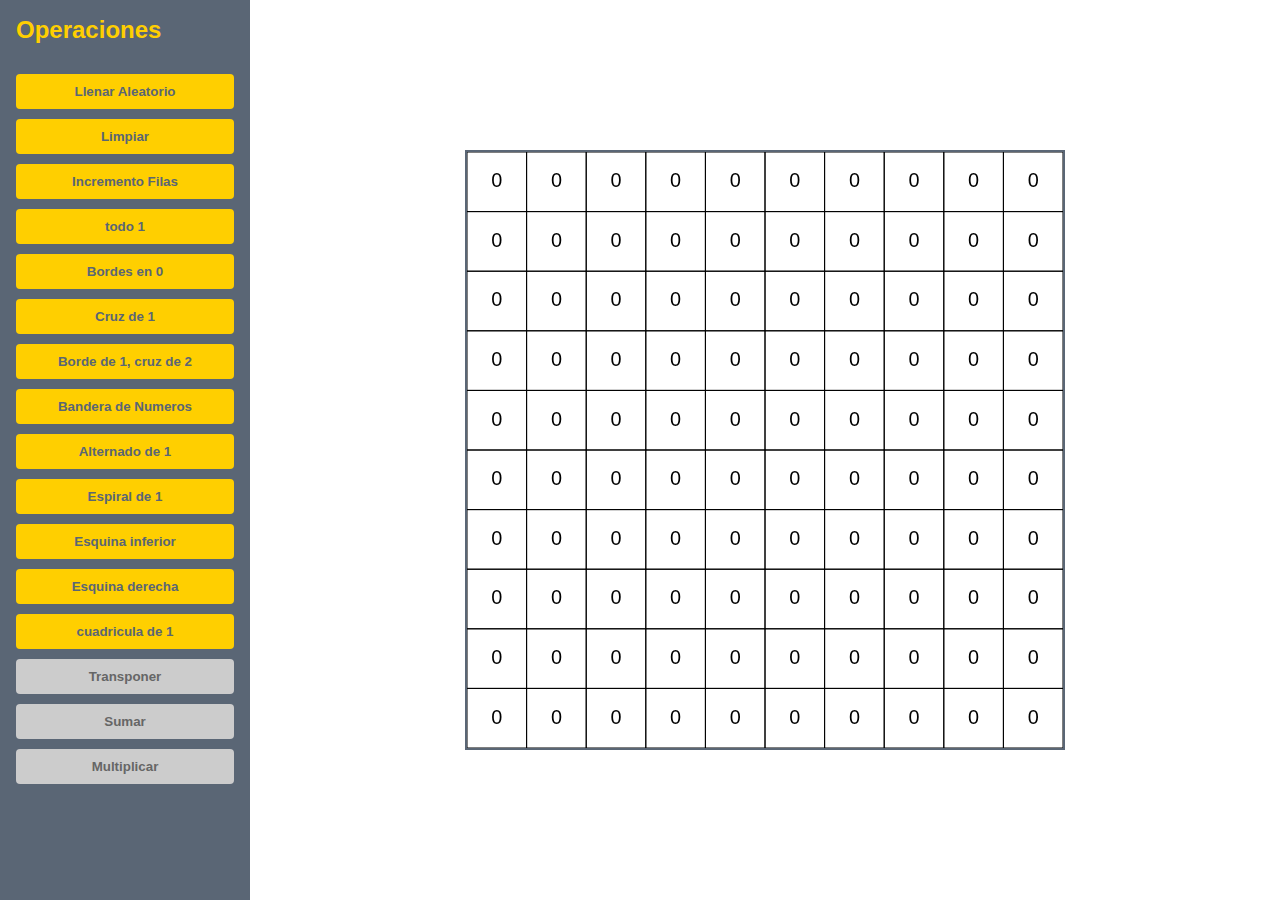
<file: index.html>
<!DOCTYPE html>
<html lang="es">
<head>
  <meta charset="UTF-8" />
  <meta name="viewport" content="width=device-width, initial-scale=1.0" />
  <title>Visualizador de Matriz</title>
  <link rel="stylesheet" href="styles.css" />
</head>
<body>
  <div class="container">
    <aside class="sidebar">
      <h2>Operaciones</h2>
      <button id="fillBtn">Llenar Aleatorio</button>
      <button id="clearBtn">Limpiar</button>
      <button id="incrementBtn">Incremento Filas</button>  
      <button id="full1">todo 1</button>
      <button id="borde">Bordes en 0</button>
      <button id="cruz">Cruz de 1</button>
      <button id="bordecruz">Borde de 1, cruz de 2</button>
      <button id="bandera">Bandera de Numeros</button>
      <button id="alterno">Alternado de 1</button>
      <button id="espiral">Espiral de 1</button>
      <button id="esquina">Esquina inferior</button>
      <button id="esquinadere">Esquina derecha</button>
      <button id="cuadricula">cuadricula de 1</button>
      <button disabled>Transponer</button>
      <button disabled>Sumar</button>
      <button disabled>Multiplicar</button>
      
    </aside>
    <main class="canvas-area">
      <div class="canvas-wrapper">
        <canvas id="matrixCanvas"></canvas>
      </div>
    </main>
  </div>

  <script src="matrix.js"></script>
  <script src="app.js"></script>
</body>
</html>
</file>
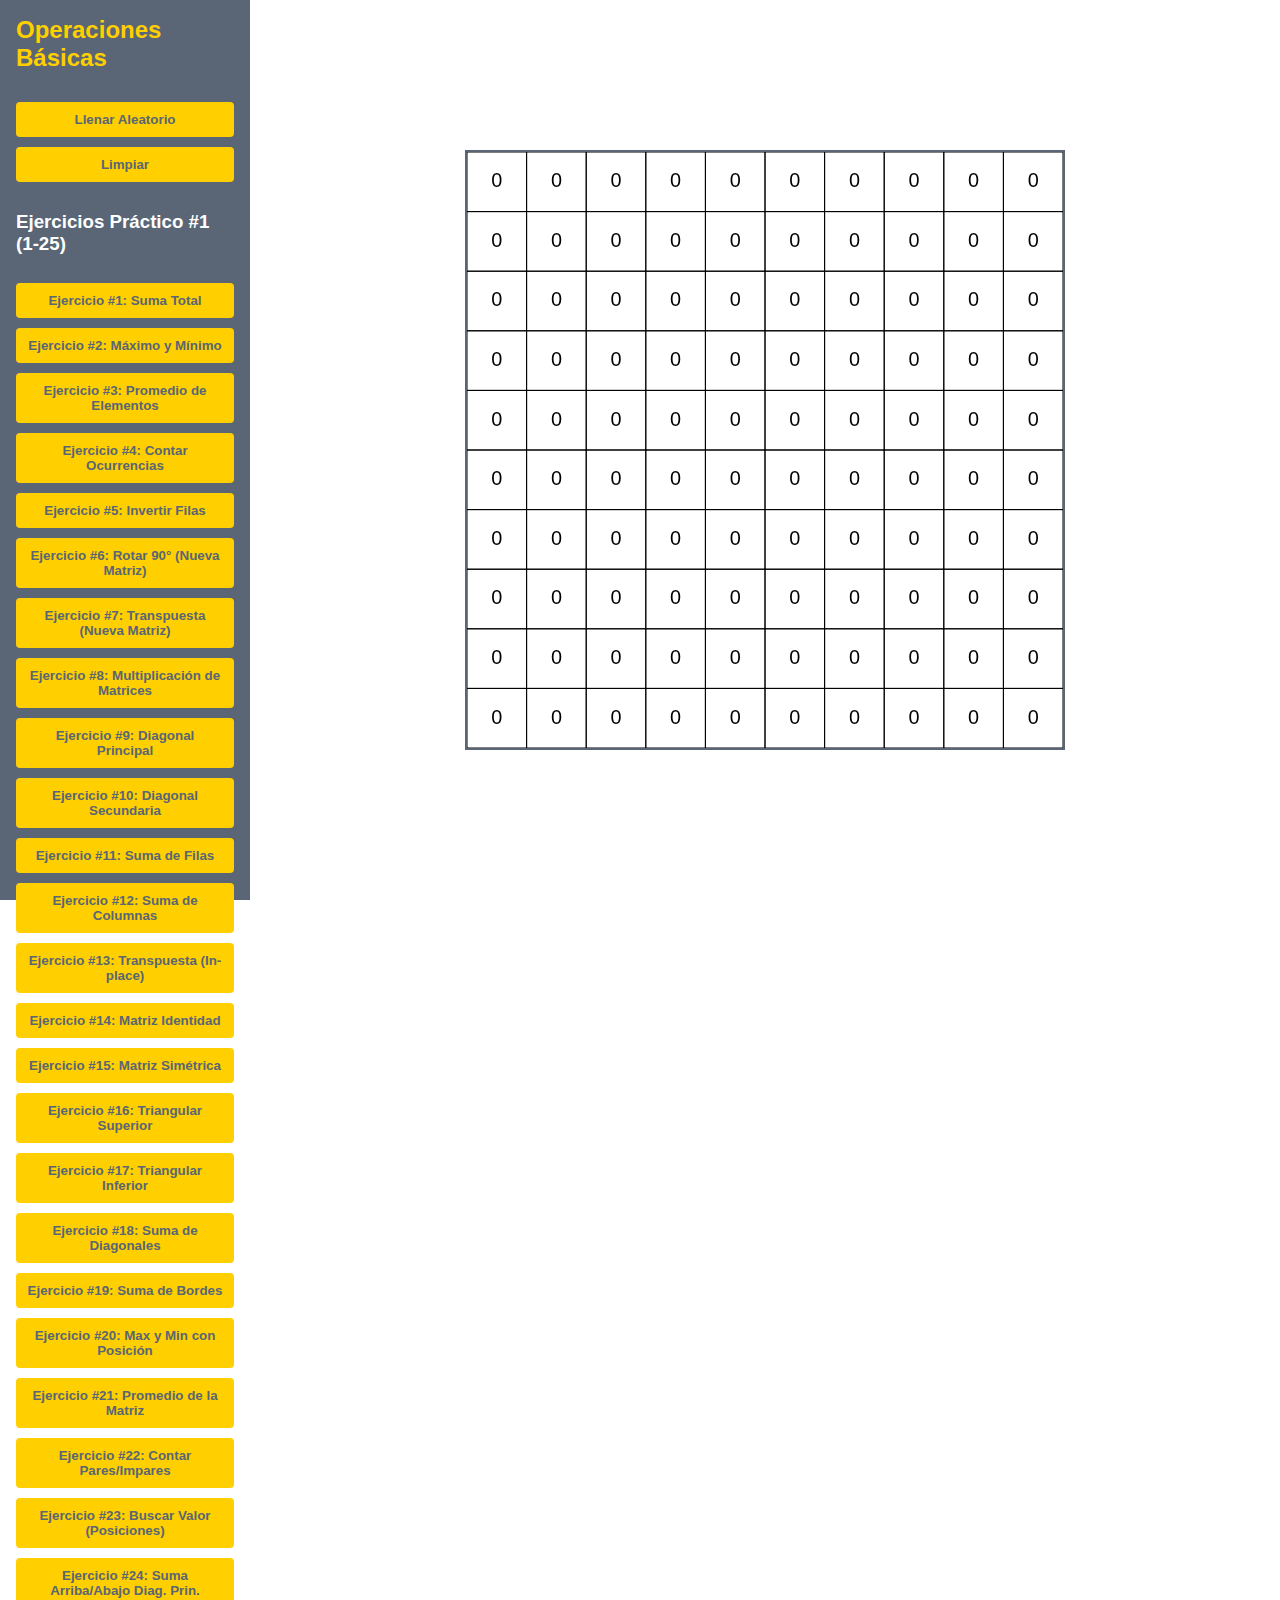
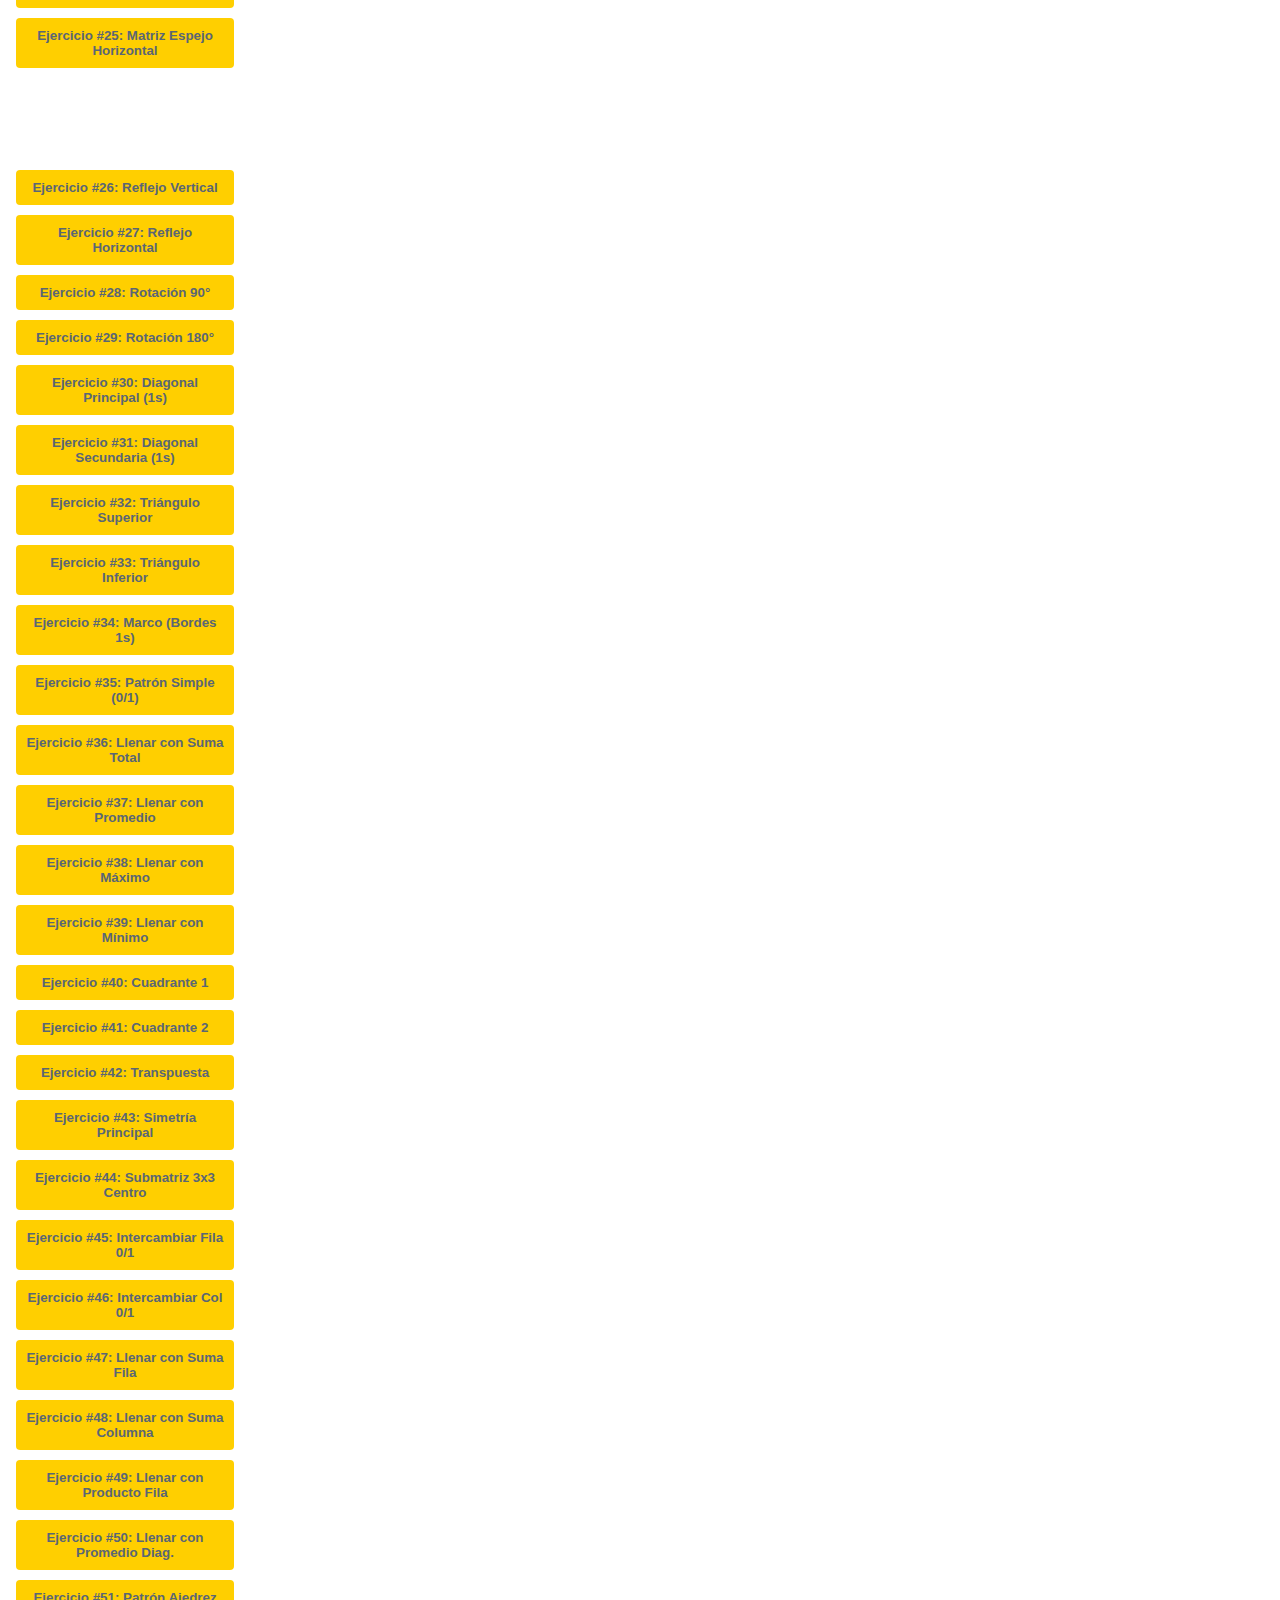
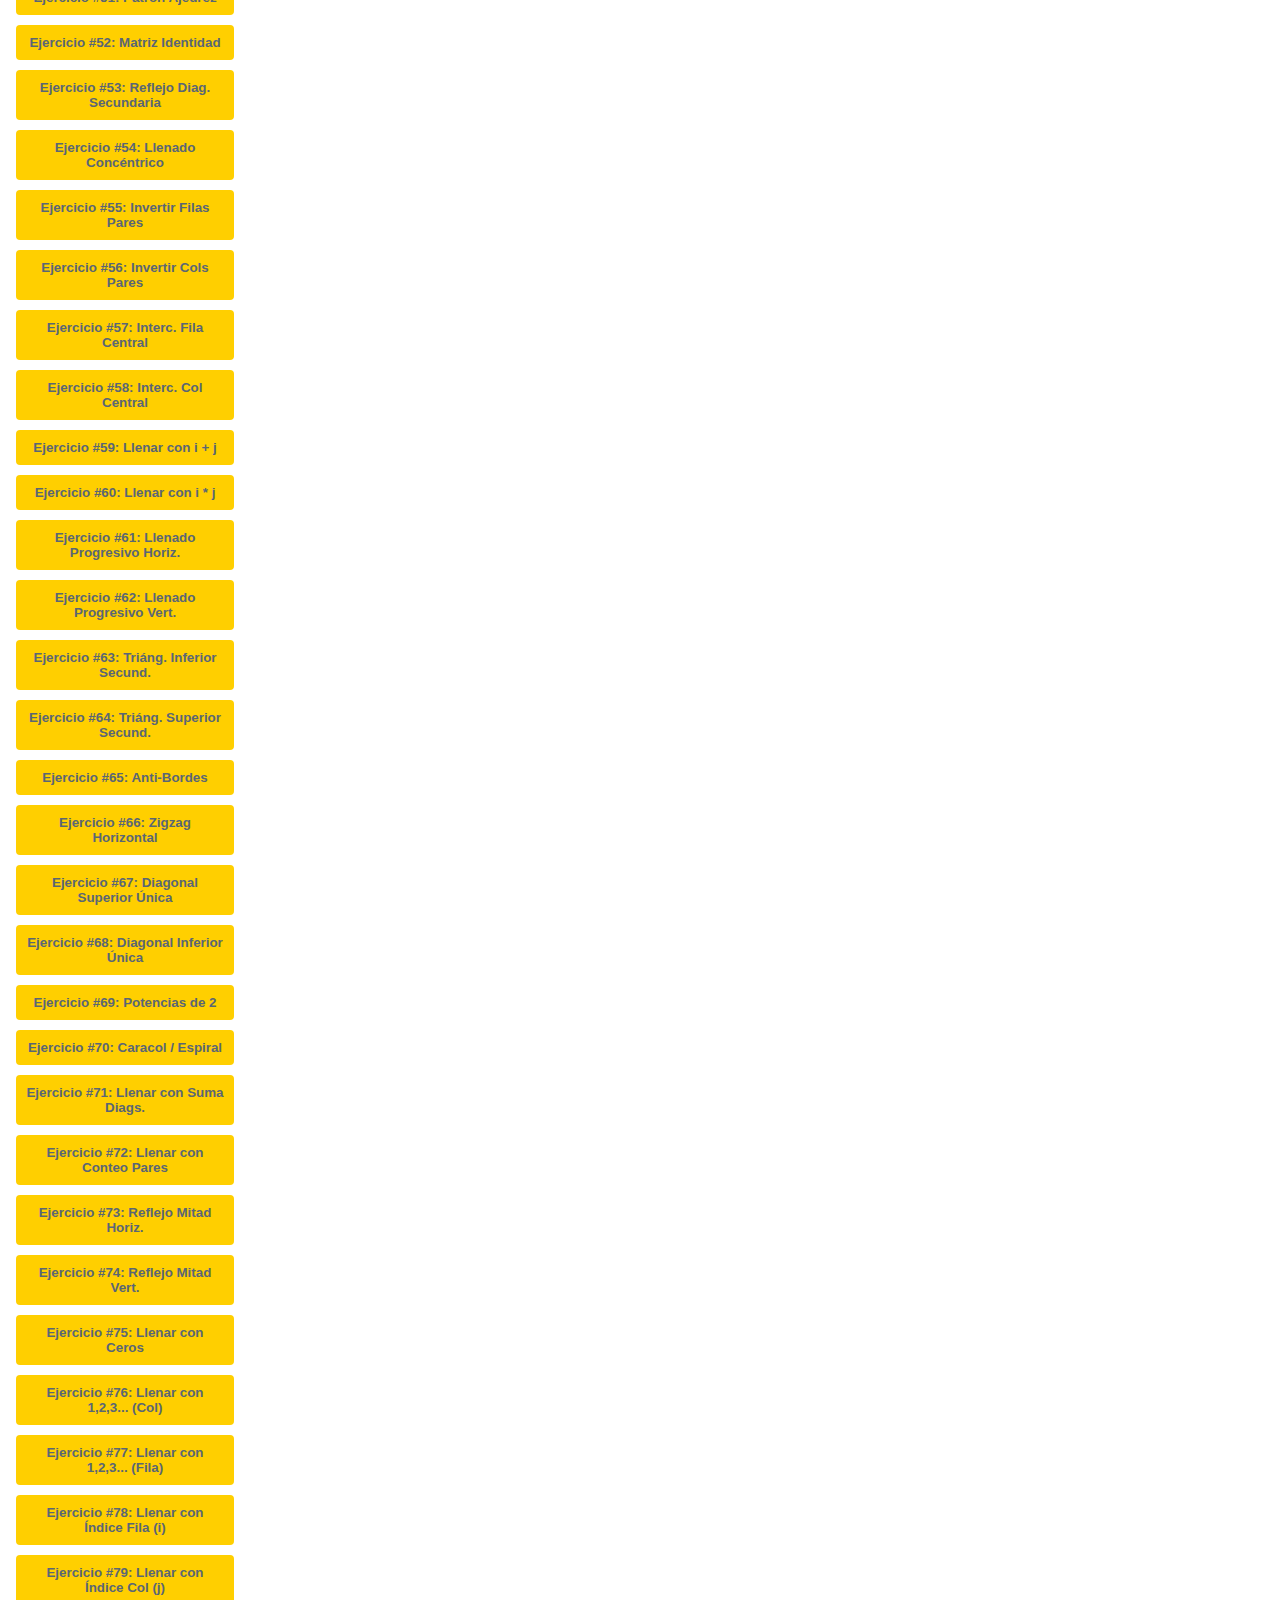
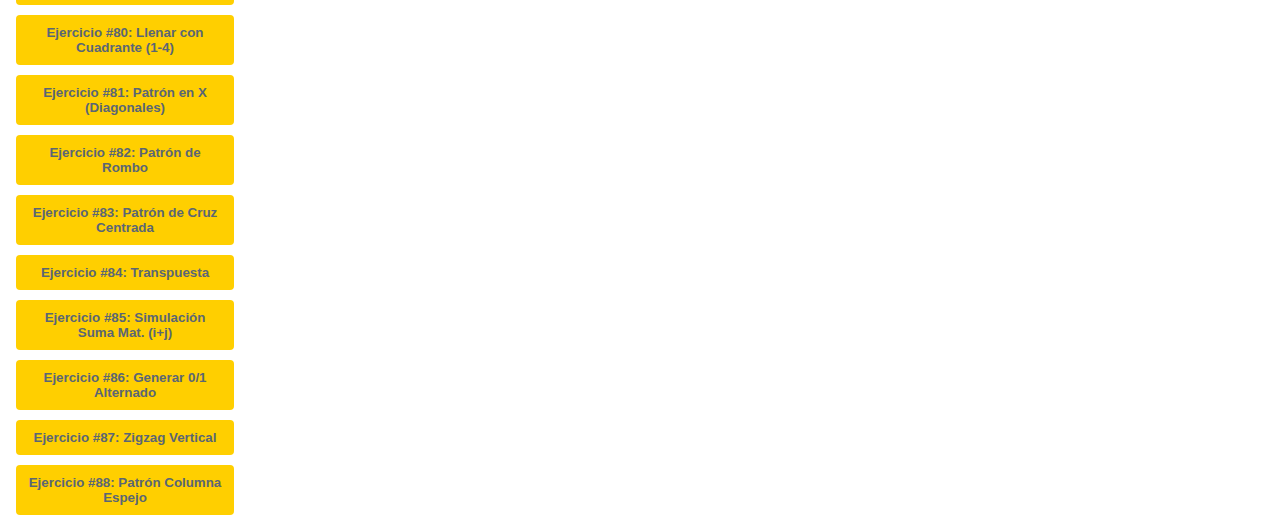
<file: examen_recuperatorio/index.html>
<!DOCTYPE html>
<html lang="es">
<head>
  <meta charset="UTF-8" />
  <meta name="viewport" content="width=device-width, initial-scale=1.0" />
  <title>Visualizador de Matriz</title>
  <link rel="stylesheet" href="styles.css" />
</head>
<body>
  <div class="container">
    <aside class="sidebar">
      <h2>Operaciones Básicas</h2>
      <button id="fillBtn">Llenar Aleatorio</button>
      <button id="clearBtn">Limpiar</button>

      <h3>Ejercicios Práctico #1 (1-25)</h3>
      <button id="ejercicio1Btn">Ejercicio #1: Suma Total</button>
      <button id="ejercicio2Btn">Ejercicio #2: Máximo y Mínimo</button>
      <button id="ejercicio3Btn">Ejercicio #3: Promedio de Elementos</button>
      <button id="ejercicio4Btn">Ejercicio #4: Contar Ocurrencias</button>
      <button id="ejercicio5Btn">Ejercicio #5: Invertir Filas</button>
      <button id="ejercicio6Btn">Ejercicio #6: Rotar 90° (Nueva Matriz)</button>
      <button id="ejercicio7Btn">Ejercicio #7: Transpuesta (Nueva Matriz)</button>
      <button id="ejercicio8Btn">Ejercicio #8: Multiplicación de Matrices</button>
      <button id="ejercicio9Btn">Ejercicio #9: Diagonal Principal</button>
      <button id="ejercicio10Btn">Ejercicio #10: Diagonal Secundaria</button>
      <button id="ejercicio11Btn">Ejercicio #11: Suma de Filas</button>
      <button id="ejercicio12Btn">Ejercicio #12: Suma de Columnas</button>
      <button id="ejercicio13Btn">Ejercicio #13: Transpuesta (In-place)</button>
      <button id="ejercicio14Btn">Ejercicio #14: Matriz Identidad</button>
      <button id="ejercicio15Btn">Ejercicio #15: Matriz Simétrica</button>
      <button id="ejercicio16Btn">Ejercicio #16: Triangular Superior</button>
      <button id="ejercicio17Btn">Ejercicio #17: Triangular Inferior</button>
      <button id="ejercicio18Btn">Ejercicio #18: Suma de Diagonales</button>
      <button id="ejercicio19Btn">Ejercicio #19: Suma de Bordes</button>
      <button id="ejercicio20Btn">Ejercicio #20: Max y Min con Posición</button>
      <button id="ejercicio21Btn">Ejercicio #21: Promedio de la Matriz</button>
      <button id="ejercicio22Btn">Ejercicio #22: Contar Pares/Impares</button>
      <button id="ejercicio23Btn">Ejercicio #23: Buscar Valor (Posiciones)</button>
      <button id="ejercicio24Btn">Ejercicio #24: Suma Arriba/Abajo Diag. Prin.</button>
      <button id="ejercicio25Btn">Ejercicio #25: Matriz Espejo Horizontal</button>
      
      <h3>Ejercicios Práctico #2 (26-88)</h3>
      <button id="ejercicio26Btn">Ejercicio #26: Reflejo Vertical</button>
      <button id="ejercicio27Btn">Ejercicio #27: Reflejo Horizontal</button>
      <button id="ejercicio28Btn">Ejercicio #28: Rotación 90°</button>
      <button id="ejercicio29Btn">Ejercicio #29: Rotación 180°</button>
      <button id="ejercicio30Btn">Ejercicio #30: Diagonal Principal (1s)</button>
      <button id="ejercicio31Btn">Ejercicio #31: Diagonal Secundaria (1s)</button>
      <button id="ejercicio32Btn">Ejercicio #32: Triángulo Superior</button>
      <button id="ejercicio33Btn">Ejercicio #33: Triángulo Inferior</button>
      <button id="ejercicio34Btn">Ejercicio #34: Marco (Bordes 1s)</button>
      <button id="ejercicio35Btn">Ejercicio #35: Patrón Simple (0/1)</button>
      <button id="ejercicio36Btn">Ejercicio #36: Llenar con Suma Total</button>
      <button id="ejercicio37Btn">Ejercicio #37: Llenar con Promedio</button>
      <button id="ejercicio38Btn">Ejercicio #38: Llenar con Máximo</button>
      <button id="ejercicio39Btn">Ejercicio #39: Llenar con Mínimo</button>
      <button id="ejercicio40Btn">Ejercicio #40: Cuadrante 1</button>
      <button id="ejercicio41Btn">Ejercicio #41: Cuadrante 2</button>
      <button id="ejercicio42Btn">Ejercicio #42: Transpuesta</button>
      <button id="ejercicio43Btn">Ejercicio #43: Simetría Principal</button>
      <button id="ejercicio44Btn">Ejercicio #44: Submatriz 3x3 Centro</button>
      <button id="ejercicio45Btn">Ejercicio #45: Intercambiar Fila 0/1</button>
      <button id="ejercicio46Btn">Ejercicio #46: Intercambiar Col 0/1</button>
      <button id="ejercicio47Btn">Ejercicio #47: Llenar con Suma Fila</button>
      <button id="ejercicio48Btn">Ejercicio #48: Llenar con Suma Columna</button>
      <button id="ejercicio49Btn">Ejercicio #49: Llenar con Producto Fila</button>
      <button id="ejercicio50Btn">Ejercicio #50: Llenar con Promedio Diag.</button>
      <button id="ejercicio51Btn">Ejercicio #51: Patrón Ajedrez</button>
      <button id="ejercicio52Btn">Ejercicio #52: Matriz Identidad</button>
      <button id="ejercicio53Btn">Ejercicio #53: Reflejo Diag. Secundaria</button>
      <button id="ejercicio54Btn">Ejercicio #54: Llenado Concéntrico</button>
      <button id="ejercicio55Btn">Ejercicio #55: Invertir Filas Pares</button>
      <button id="ejercicio56Btn">Ejercicio #56: Invertir Cols Pares</button>
      <button id="ejercicio57Btn">Ejercicio #57: Interc. Fila Central</button>
      <button id="ejercicio58Btn">Ejercicio #58: Interc. Col Central</button>
      <button id="ejercicio59Btn">Ejercicio #59: Llenar con i + j</button>
      <button id="ejercicio60Btn">Ejercicio #60: Llenar con i * j</button>
      <button id="ejercicio61Btn">Ejercicio #61: Llenado Progresivo Horiz.</button>
      <button id="ejercicio62Btn">Ejercicio #62: Llenado Progresivo Vert.</button>
      <button id="ejercicio63Btn">Ejercicio #63: Triáng. Inferior Secund.</button>
      <button id="ejercicio64Btn">Ejercicio #64: Triáng. Superior Secund.</button>
      <button id="ejercicio65Btn">Ejercicio #65: Anti-Bordes</button>
      <button id="ejercicio66Btn">Ejercicio #66: Zigzag Horizontal</button>
      <button id="ejercicio67Btn">Ejercicio #67: Diagonal Superior Única</button>
      <button id="ejercicio68Btn">Ejercicio #68: Diagonal Inferior Única</button>
      <button id="ejercicio69Btn">Ejercicio #69: Potencias de 2</button>
      <button id="ejercicio70Btn">Ejercicio #70: Caracol / Espiral</button>
      <button id="ejercicio71Btn">Ejercicio #71: Llenar con Suma Diags.</button>
      <button id="ejercicio72Btn">Ejercicio #72: Llenar con Conteo Pares</button>
      <button id="ejercicio73Btn">Ejercicio #73: Reflejo Mitad Horiz.</button>
      <button id="ejercicio74Btn">Ejercicio #74: Reflejo Mitad Vert.</button>
      <button id="ejercicio75Btn">Ejercicio #75: Llenar con Ceros</button>
      <button id="ejercicio76Btn">Ejercicio #76: Llenar con 1,2,3... (Col)</button>
      <button id="ejercicio77Btn">Ejercicio #77: Llenar con 1,2,3... (Fila)</button>
      <button id="ejercicio78Btn">Ejercicio #78: Llenar con Índice Fila (i)</button>
      <button id="ejercicio79Btn">Ejercicio #79: Llenar con Índice Col (j)</button>
      <button id="ejercicio80Btn">Ejercicio #80: Llenar con Cuadrante (1-4)</button>
      <button id="ejercicio81Btn">Ejercicio #81: Patrón en X (Diagonales)</button>
      <button id="ejercicio82Btn">Ejercicio #82: Patrón de Rombo</button>
      <button id="ejercicio83Btn">Ejercicio #83: Patrón de Cruz Centrada</button>
      <button id="ejercicio84Btn">Ejercicio #84: Transpuesta</button>
      <button id="ejercicio85Btn">Ejercicio #85: Simulación Suma Mat. (i+j)</button>
      <button id="ejercicio86Btn">Ejercicio #86: Generar 0/1 Alternado</button>
      <button id="ejercicio87Btn">Ejercicio #87: Zigzag Vertical</button>
      <button id="ejercicio88Btn">Ejercicio #88: Patrón Columna Espejo</button>
    </aside>
    <main class="canvas-area">
      <div class="canvas-wrapper">
        <canvas id="matrixCanvas"></canvas>
      </div>
    </main>
  </div>

  <script src="matrix.js"></script>
  <script src="app.js"></script>
</body>
</html>
</file>
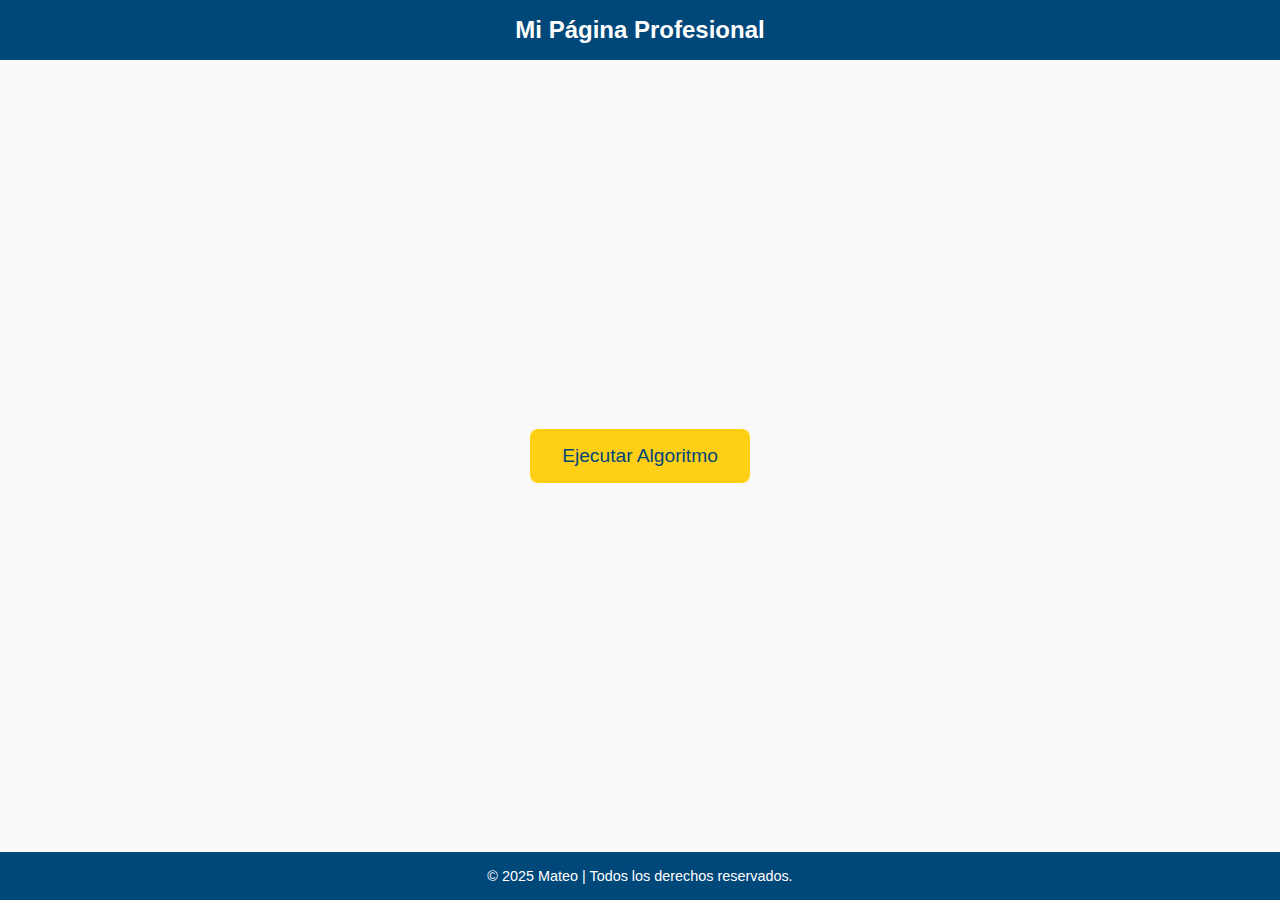
<file: PROGRA1/index.html>
<!DOCTYPE html>
<html lang="es">
<head>
    <meta charset="UTF-8">
    <meta name="viewport" content="width=device-width, initial-scale=1.0">
    <title>Página de MATEO</title>
    <style>
        :root {
            --color-primario: #FFCF15;
            --color-secundario: #00477A;
        }

        body {
            margin: 0;
            font-family: Arial, sans-serif;
            background-color: #f9f9f9;
            display: flex;
            flex-direction: column;
            min-height: 100vh;
        }

        header {
            background-color: var(--color-secundario);
            color: white;
            padding: 1rem;
            text-align: center;
            font-size: 1.5rem;
            font-weight: bold;
        }

        main {
            flex: 1;
            display: flex;
            justify-content: center;
            align-items: center;
            padding: 2rem;
        }

        button {
            background-color: var(--color-primario);
            color: var(--color-secundario);
            border: none;
            padding: 1rem 2rem;
            font-size: 1.2rem;
            border-radius: 8px;
            cursor: pointer;
            transition: background-color 0.3s ease;
        }

        button:hover {
            background-color: #e6b800;
        }

        footer {
            background-color: var(--color-secundario);
            color: white;
            text-align: center;
            padding: 1rem;
            font-size: 0.9rem;
        }

        /* Responsividad */
        @media (max-width: 600px) {
            header, footer {
                font-size: 1.2rem;
            }
            button {
                width: 100%;
            }
        }
    </style>
</head>
<body>
    <header>
        Mi Página Profesional
    </header>

    <main>
        <button onclick="mi_primer_algoritmo()">Ejecutar Algoritmo</button>
    </main>

    <footer>
        &copy; 2025 Mateo | Todos los derechos reservados.
    </footer>

    <!-- Archivo externo con las funciones -->
    <script src="aprendiendo.js"></script>
</body>
</html>
</file>
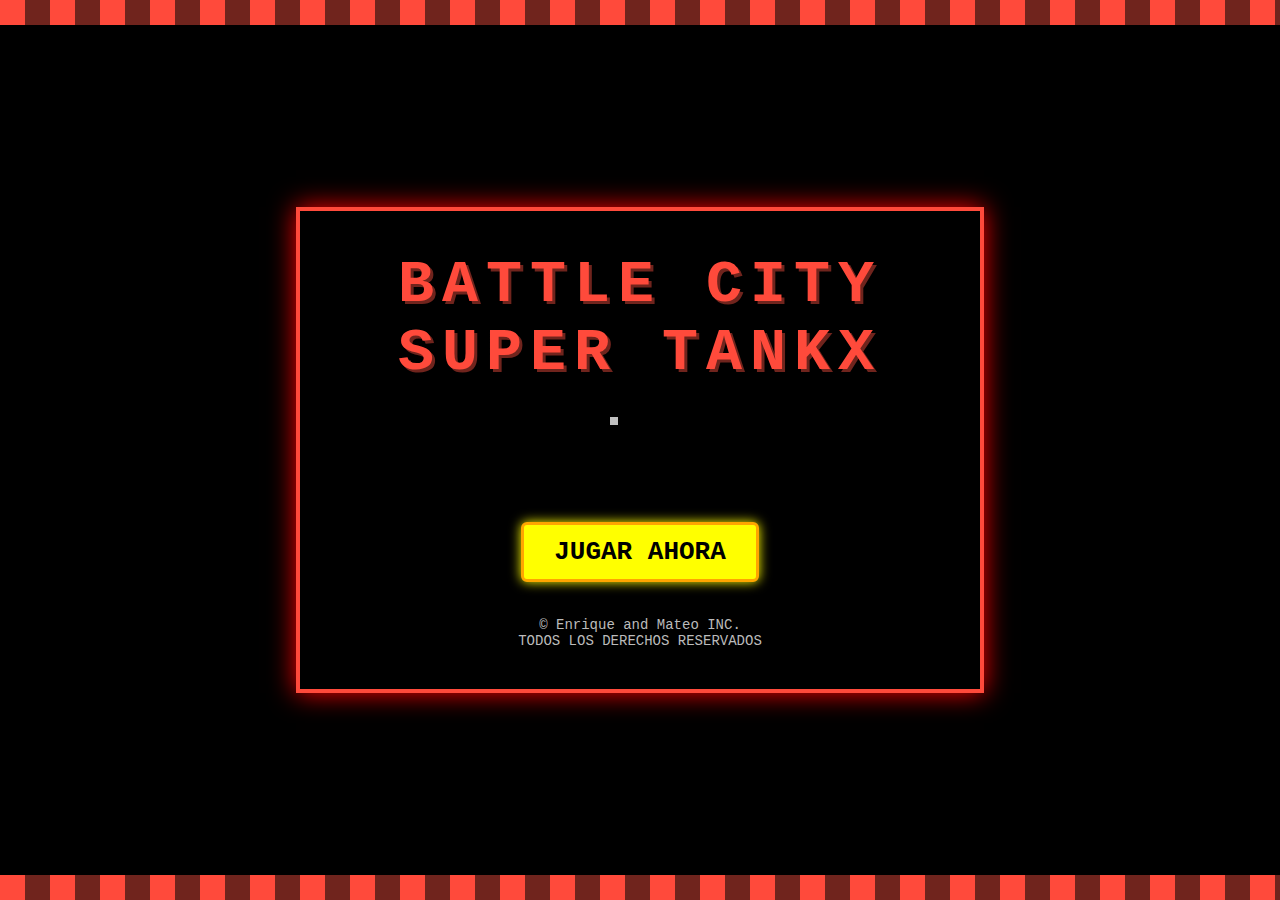
<file: zip/index.html>
<!DOCTYPE html>
    <html lang="es">
    <head>
    <meta charset="UTF-8">
    <title>Battle City - Start</title>
    <style>
        body {
            background-color: black;
            margin: 0;
            padding: 0;
            font-family: "Courier New", monospace;
            display: flex;
            justify-content: center;
            align-items: center;
            height: 100vh;
            color: white;
        }

        .container {
            text-align: center;
            padding: 40px;
            border: 4px solid #ff4a3b;
            width: 600px;
            background: rgba(0, 0, 0, 0.85);
            box-shadow: 0 0 25px red;
        }

        .title {
            font-size: 60px;
            color: #ff4a3b;
            letter-spacing: 8px;
            font-weight: bold;
            text-shadow: 3px 3px 0 #70241d;
            margin-bottom: 30px;
        }

        .tank {
            width: 60px;
            height: 60px;
            margin: 0 auto 25px;
            display: grid;
            grid-template-columns: repeat(8, 1fr);
            grid-template-rows: repeat(8, 1fr);
        }

        .tank div { background: #c0c0c0; }

        .start-btn {
            display: inline-block;
            padding: 12px 30px;
            margin-top: 20px;
            background: yellow;
            color: black;
            font-size: 26px;
            font-weight: bold;
            text-decoration: none;
            border: 3px solid orange;
            border-radius: 6px;
            box-shadow: 0 0 12px yellow;
            transition: 0.2s;
            animation: blink 1s infinite step-end;
        }

        .start-btn:hover {
            background: white;
            transform: scale(1.1);
            box-shadow: 0 0 15px white;
        }

        .footer {
            margin-top: 35px;
            font-size: 14px;
            color: #bbbbbb;
        }

        @keyframes blink { 50% { opacity: 0; } }

        .border-bricks, .border-bricks-bottom {
            position: absolute;
            left: 0; right: 0;
            height: 25px;
            background: repeating-linear-gradient(
                90deg,
                #ff4a3b,
                #ff4a3b 25px,
                #70241d 25px,
                #70241d 50px
            );
        }
        .border-bricks { top: 0; }
        .border-bricks-bottom { bottom: 0; }

        /* Ocultar canvas al inicio */
        #gameWrapper { display: none; margin-top: 20px; }
        #gameCanvas { width: 1000px; height: 1000px; display:block; }
    </style>
    </head>
    <body>

    <div class="border-bricks"></div>
    <div class="border-bricks-bottom"></div>

    <div class="container" id="startScreen">
        <div class="title">BATTLE CITY SUPER TANKX</div>
        <div class="tank">
            <!-- 64 cuadritos -->
            <div></div>
        </div>
        </a>
        <a href="game.html" class="start-btn">JUGAR AHORA</a>

        <div class="footer">© Enrique and Mateo INC.<br>TODOS LOS DERECHOS RESERVADOS</div>
    </div>

    <!-- Canvas oculto -->
    <div id="gameWrapper">
        <canvas id="gameCanvas"></canvas>
    </div>

    <!-- Scripts del juego 
    ./js/matrix.js</script>
    ./js/main.js</script>
    ./js/player.js</script>
    ./js/game.js</script>
    ./js/app.js</script>
-->
    </body>
    </html>
</file>
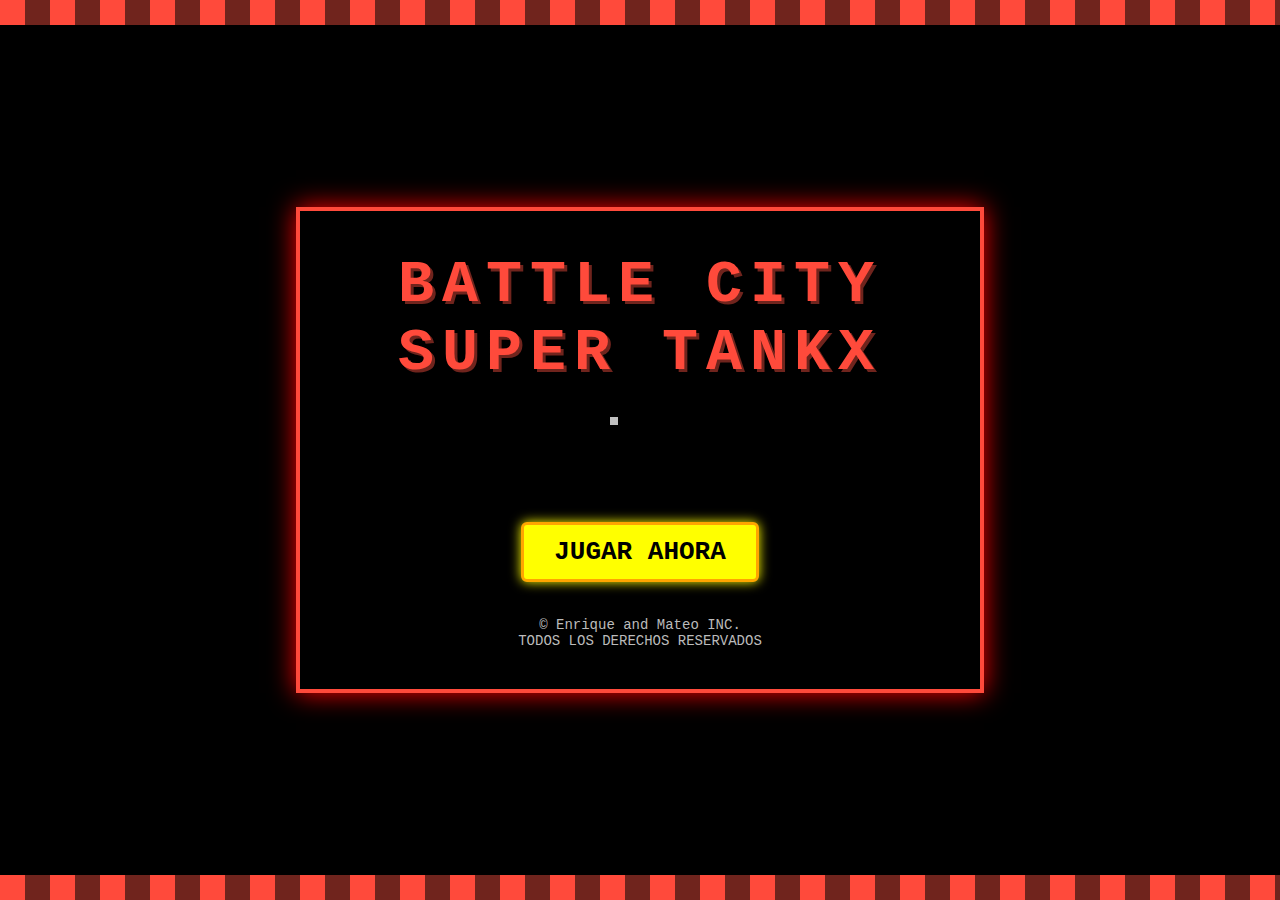
<file: matrix/zip3/index.html>
<!DOCTYPE html>
    <html lang="es">
    <head>
    <meta charset="UTF-8">
    <title>Battle City - Start</title>
    <link rel="stylesheet" href="css/stylesindex.css">
    </head>
    <body>

    <div class="border-bricks"></div>
    <div class="border-bricks-bottom"></div>

    <div class="container" id="startScreen">
        <div class="title">BATTLE CITY SUPER TANKX</div>
        <div class="tank">
            <!-- 64 cuadritos -->
            <div></div>
        </div>
        </a>
        <a href="game.html" class="start-btn">JUGAR AHORA</a>

        <div class="footer">© Enrique and Mateo INC.<br>TODOS LOS DERECHOS RESERVADOS</div>
    </div>

    <!-- Canvas oculto -->
    <div id="gameWrapper">
        <canvas id="gameCanvas"></canvas>
    </div>
    <audio id="gameover-audio" loop>
    <source src="assets/sounds/gamewin.mp3" type="audio/mpeg">
    </audio>

    <script>
        document.addEventListener("click", () => {
        const audio = document.getElementById("gameover-audio");
        audio.play();
         }, { once: true });
    </script>



    </body>
    </html>
</file>
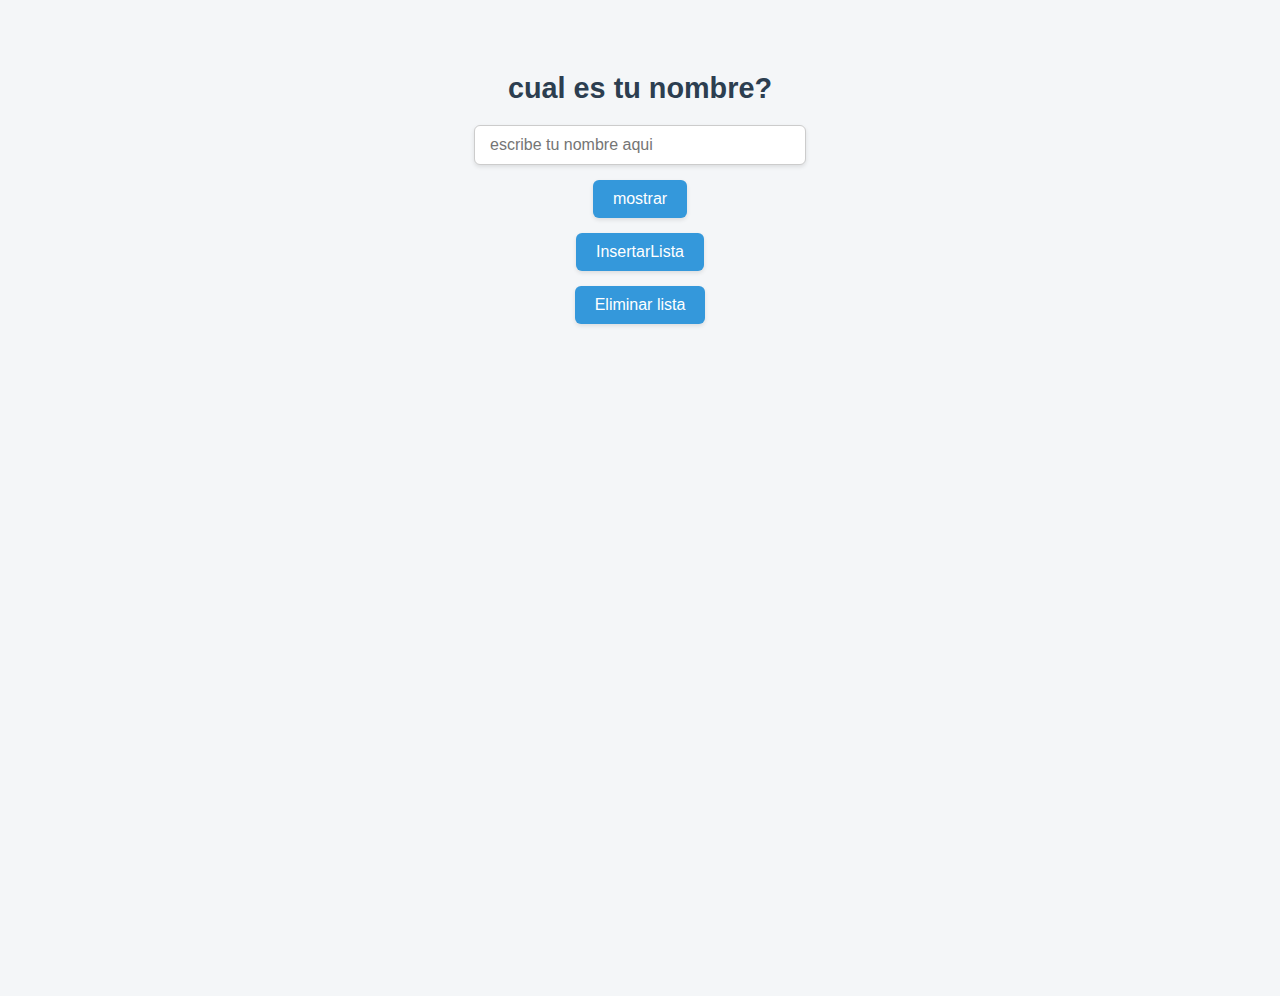
<file: index.-claes.html>
<!DOCTYPE html>
<html lang="es">
<head>
    <meta charset = "UTF-8">
    <title>ejemplo con onclik</title>
    <link rel="stylesheet" href="estilos.css">
</head>
<body>
    <h2>cual es tu nombre?</h2>
<input type = "text" id="nombres" placeholder="escribe tu nombre aqui"/>
<button onclick="mostrarNombre()">mostrar</button>
<button onclick="InsertarLista()">InsertarLista</button>
<button onclick="EliminarLista()">Eliminar lista</button>

<p id="resultado"></p>
<script  src="scriptUCB.js"></script>
</body>
</html>
</file>
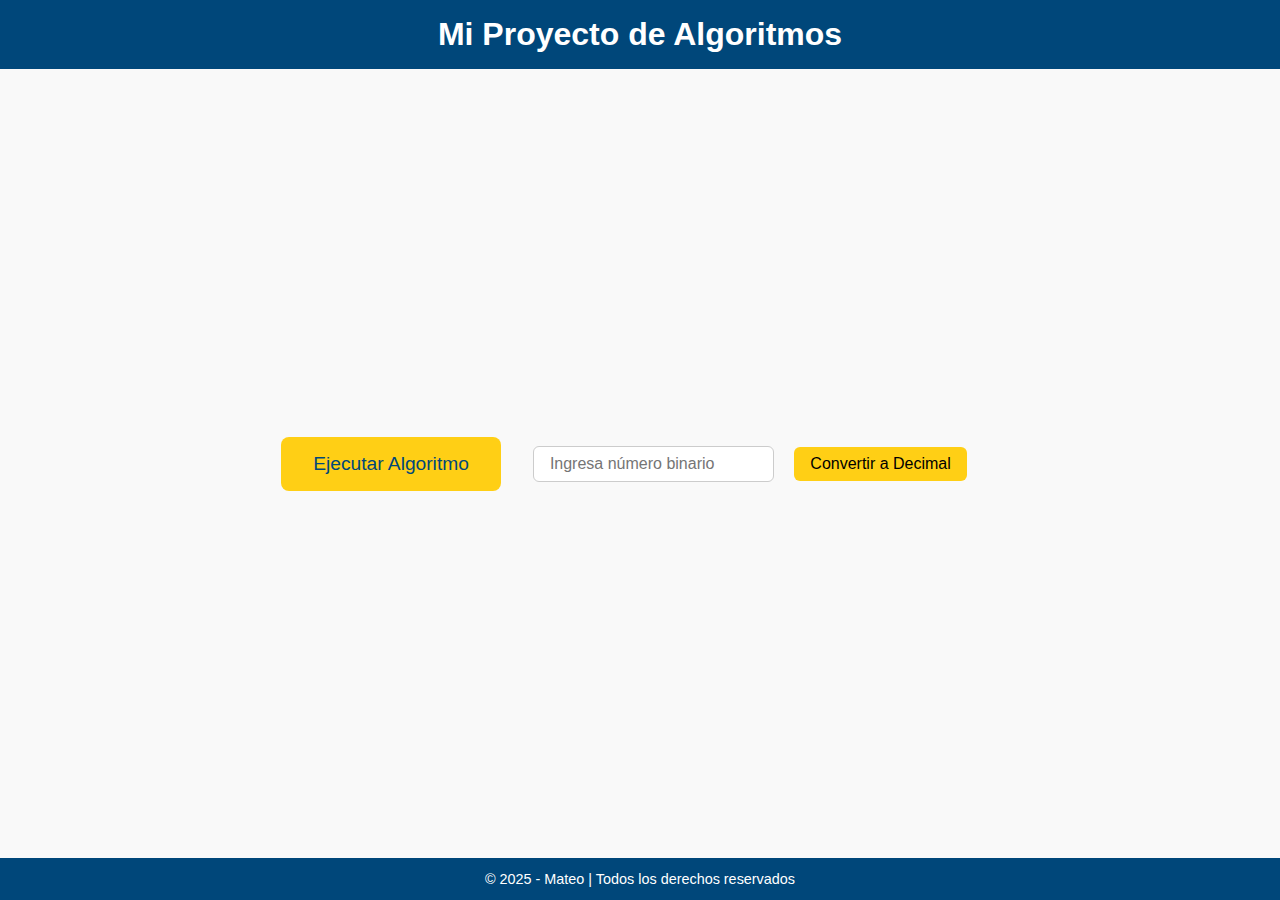
<file: PROGRA1/index-gemini2.html>
<!DOCTYPE html>
<html lang="es">
<head>
    <meta charset="UTF-8">
    <meta name="viewport" content="width=device-width, initial-scale=1.0">
    <title>Mi Página con Algoritmos</title>
    <style>
        :root {
            --color-primario: #FFCF15;
            --color-secundario: #00477A;
        }

        * {
            margin: 0;
            padding: 0;
            box-sizing: border-box;
        }

        body {
            font-family: Arial, Helvetica, sans-serif;
            display: flex;
            flex-direction: column;
            min-height: 100vh;
        }

        header {
            background-color: var(--color-secundario);
            color: white;
            text-align: center;
            padding: 1rem;
        }

        main {
            flex: 1;
            display: flex;
            justify-content: center;
            align-items: center;
            background-color: #f9f9f9;
            padding: 2rem;
        }

        button {
            background-color: var(--color-primario);
            color: var(--color-secundario);
            border: none;
            padding: 1rem 2rem;
            font-size: 1.2rem;
            border-radius: 8px;
            cursor: pointer;
            transition: transform 0.2s ease, background-color 0.3s ease;
        }

        button:hover {
            background-color: #e6b700;
            transform: scale(1.05);
        }

        footer {
            background-color: var(--color-secundario);
            color: white;
            text-align: center;
            padding: 0.8rem;
            font-size: 0.9rem;
        }
    </style>
</head>
<body>

    <header>
        <h1>Mi Proyecto de Algoritmos</h1>
    </header>

    <main>
        <button onclick="mi_primer_algoritmo()">Ejecutar Algoritmo</button>
    </div>
    </divclass = "row">
    <div style="text-align: center; margin: 2rem;">
    <input 
        type="text" 
        id="inputBinario" 
        placeholder="Ingresa número binario" 
        style="padding: 0.5rem 1rem; font-size: 1rem; border-radius: 6px; border: 1px solid #ccc;"
  />
  <button 
    onclick="ejecutarConversion()" 
    style="background-color: #FFCF15; color: #000; border: none; padding: 0.5rem 1rem; margin-left: 1rem; font-size: 1rem; border-radius: 6px; cursor: pointer;"
  >
    Convertir a Decimal
  </button>
</div>

        
    </main>

    <footer>
        &copy; 2025 - Mateo | Todos los derechos reservados
    </footer>

    <!-- Importa tu archivo con las funciones -->
    <script src="aprendiendo.js"></script>
</body>
</html>
</file>
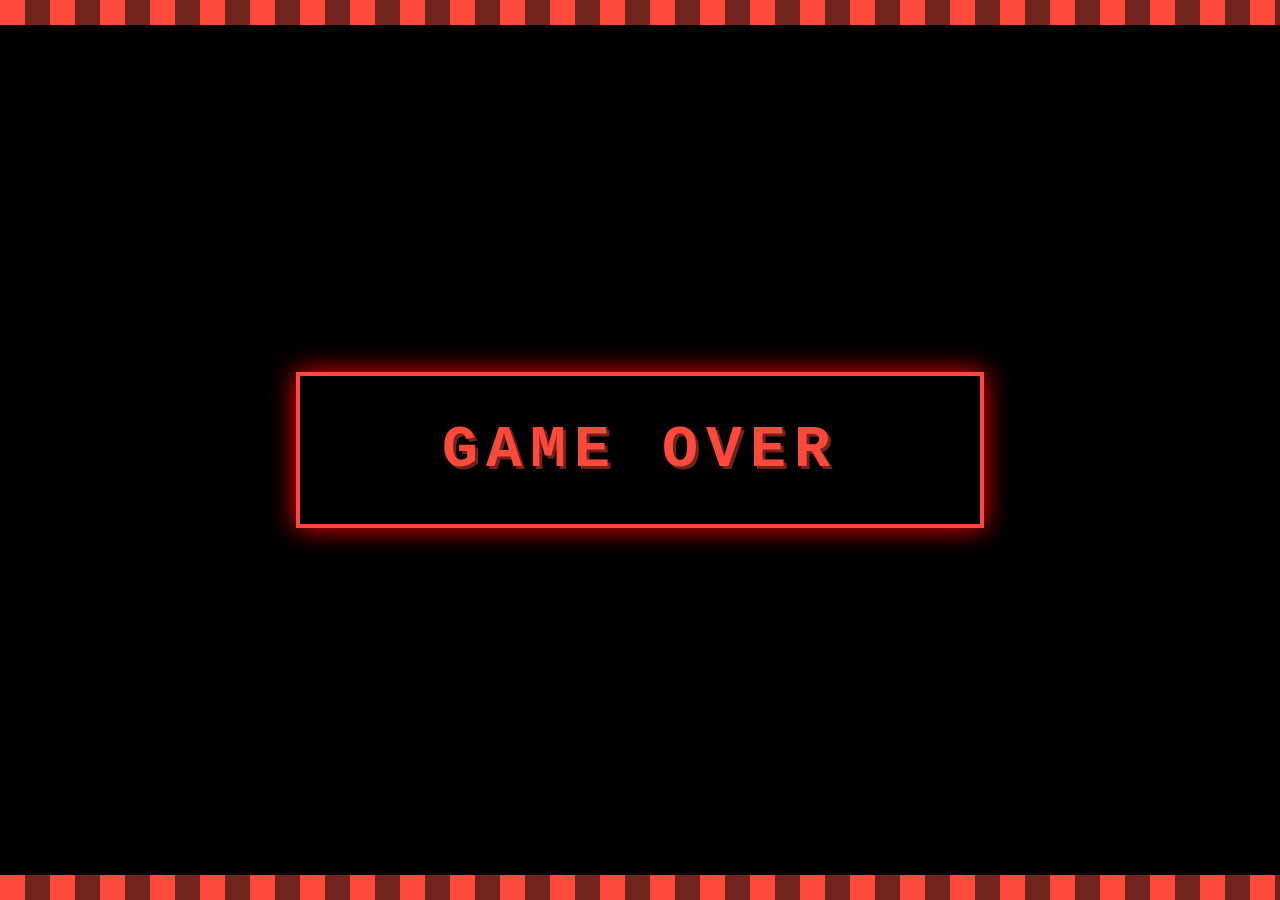
<file: zip/game-over.html>
<!DOCTYPE html>
<html lang="es">
<head>
<meta charset="UTF-8">
<title>Game Over</title>
<style>
    body {
        background-color: black;
        margin: 0;
        padding: 0;
        font-family: "Courier New", monospace;
        display: flex;
        justify-content: center;
        align-items: center;
        height: 100vh;
        color: white;
    }

    .container {
        text-align: center;
        padding: 40px;
        border: 4px solid #ff4a3b;
        width: 600px;
        background: rgba(0, 0, 0, 0.85);
        box-shadow: 0 0 25px red;
    }

    .title {
        font-size: 60px;
        color: #ff4a3b;
        letter-spacing: 8px;
        font-weight: bold;
        text-shadow: 3px 3px 0 #70241d;
        animation: blink 1s infinite step-end;
    }

    .sub {
        margin-top: 20px;
        font-size: 22px;
        color: yellow;
    }

    @keyframes blink {
        50% { opacity: 0; }
    }

    .border-bricks, .border-bricks-bottom {
        position: absolute;
        left: 0;
        right: 0;
        height: 25px;
        background: repeating-linear-gradient(
            90deg,
            #ff4a3b,
            #ff4a3b 25px,
            #70241d 25px,
            #70241d 50px
        );
    }

    .border-bricks {
        top: 0;
    }

    .border-bricks-bottom {
        bottom: 0;
    }
</style>
</head>
<body>

<div class="border-bricks"></div>
<div class="border-bricks-bottom"></div>

<div class="container">

    <div class="title">GAME OVER</div>

</div>

<script>
  window.addEventListener('keydown', (e) => {
    if (e.key && e.key.toLowerCase() === 'r') {
      window.location.href = 'index.html';
    }
  });
</script>
</body>
</html>
</file>
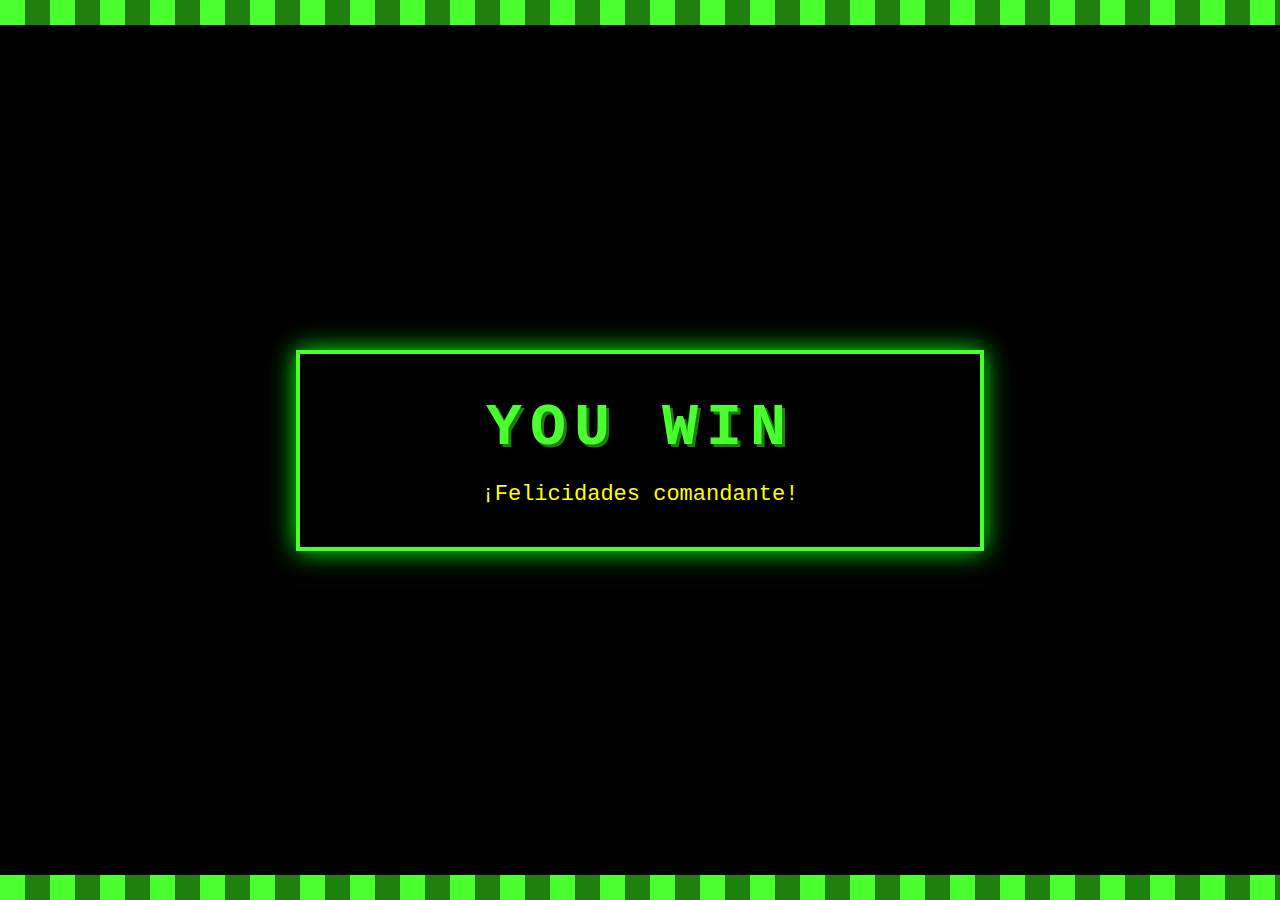
<file: zip/game-win.html>
<!DOCTYPE html>
<html lang="es">
<head>
<meta charset="UTF-8">
<title>You Win</title>
<style>
    body {
        background-color: black;
        margin: 0;
        padding: 0;
        font-family: "Courier New", monospace;
        display: flex;
        justify-content: center;
        align-items: center;
        height: 100vh;
        color: white;
    }

    .container {
        text-align: center;
        padding: 40px;
        border: 4px solid #4aff2e;
        width: 600px;
        background: rgba(0, 0, 0, 0.85);
        box-shadow: 0 0 25px #00ff00;
    }

    .title {
        font-size: 60px;
        color: #4aff2e;
        letter-spacing: 8px;
        font-weight: bold;
        text-shadow: 3px 3px 0 #1f8010;
        animation: blink 1s infinite step-end;
    }

    .sub {
        margin-top: 20px;
        font-size: 22px;
        color: yellow;
    }

    @keyframes blink {
        50% { opacity: 0; }
    }

    .border-bricks, .border-bricks-bottom {
        position: absolute;
        left: 0;
        right: 0;
        height: 25px;
        background: repeating-linear-gradient(
            90deg,
            #4aff2e,
            #4aff2e 25px,
            #1f8010 25px,
            #1f8010 50px
        );
    }

    .border-bricks {
        top: 0;
    }

    .border-bricks-bottom {
        bottom: 0;
    }

</style>
</head>
<body>

<div class="border-bricks"></div>
<div class="border-bricks-bottom"></div>

<div class="container">

    <div class="title">YOU WIN</div>

    <div class="sub">¡Felicidades comandante!</div>

</div>

<script>
  window.addEventListener('keydown', (e) => {
    if (e.key && e.key.toLowerCase() === 'r') {
      window.location.href = 'index.html';
    }
  });
</script>
</body>
</html>
</file>
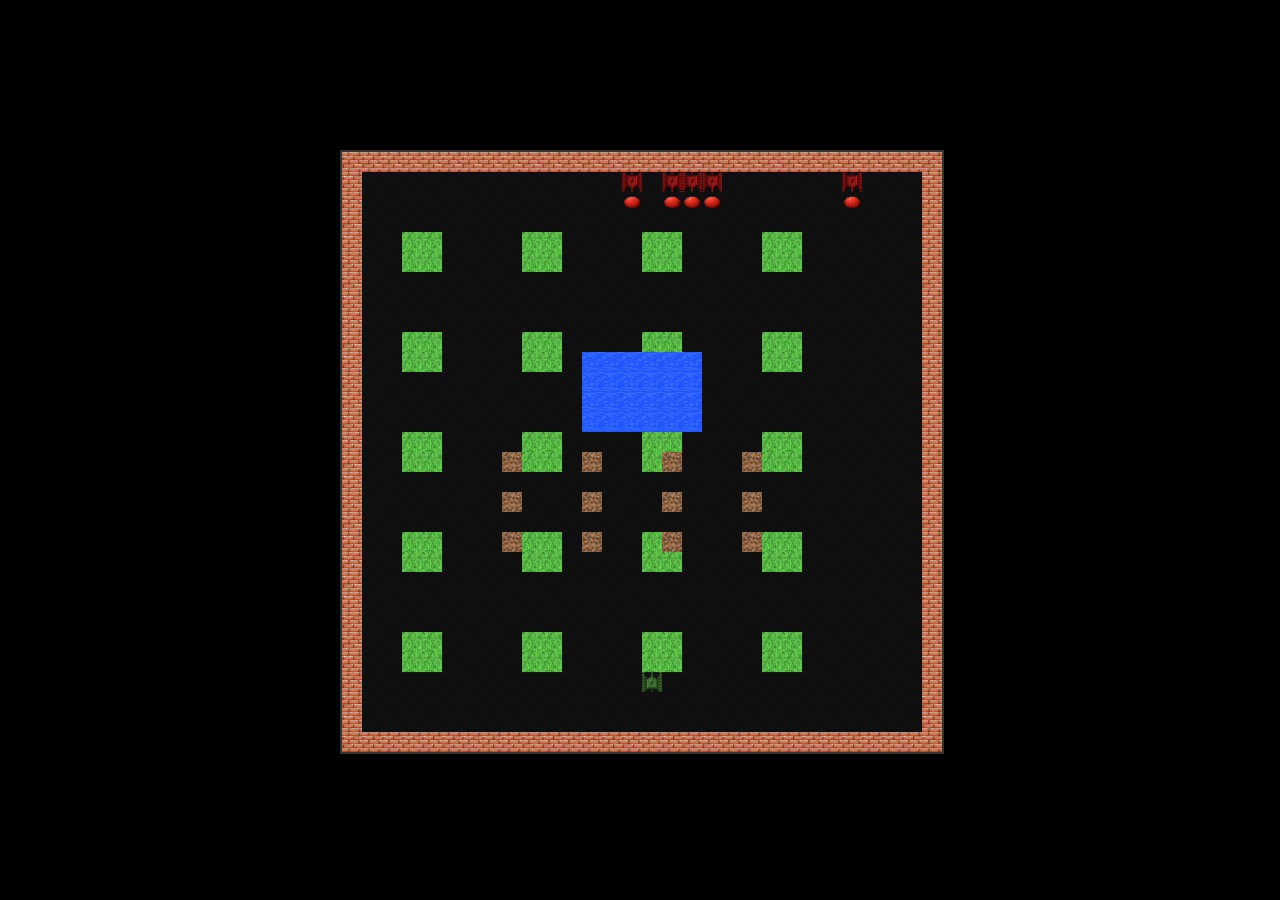
<file: zip/game.html>
<!DOCTYPE html>
<html lang="es">
<head>
  <meta charset="UTF-8" />
  <meta name="viewport" content="width=device-width, initial-scale=1.0" />
  <title>TankShoot 2D</title>
  <link rel="stylesheet" href="./css/styles.css" />
</head>
<body>
  <main class="canvas-area">
    <div class="canvas-wrapper">
      <canvas id="gameCanvas"></canvas>
    </div>
  </main>

   
  <script src="./js/matrix.js"></script>
  <script src="./js/main.js"></script>
  <script src="./js/player.js"></script>
  <script src="./js/game.js"></script>
  <script src="./js/app.js"></script>
</body>
</html>

<!--
<!DOCTYPE html>
<html lang="es">
<head>
  <meta charset="UTF-8" />
  <meta name="viewport" content="width=device-width, initial-scale=1.0" />
  <title>TankShoot 2D</title>
  <link rel="stylesheet" href="styles.css" />
</head>
<body>
  <main class="canvas-area">
    <div class="canvas-wrapper">
      <canvas id="gameCanvas"></canvas>
    </div>
  </main>

   Carga los scripts en orden sin módulos 
  <script src="matrix.js"></script>
  <script src="main.js"></script>
  <script src="player.js"></script>
  <script src="game.js"></script>
  <script src="app.js"></script>
</body>
</html>
-->
</file>
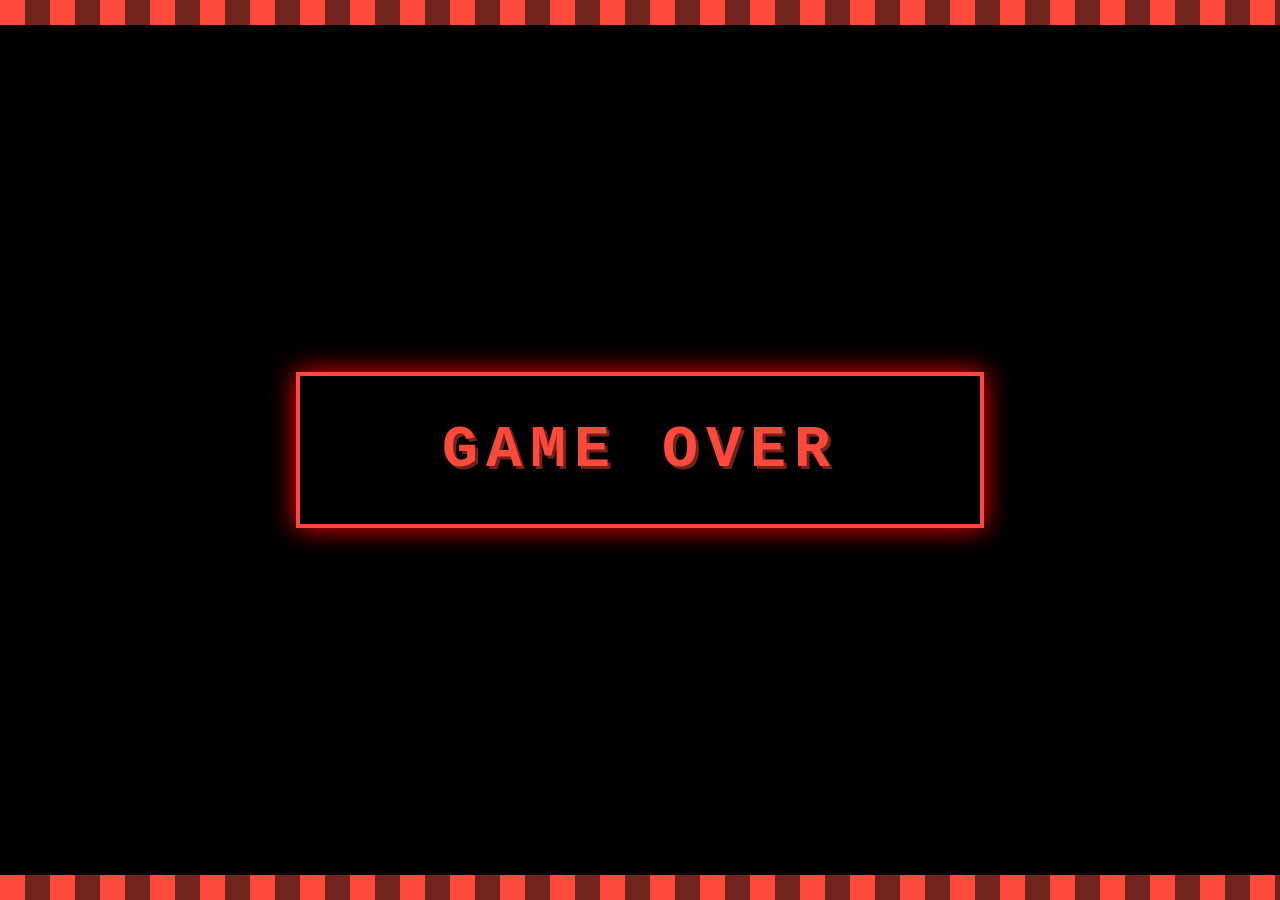
<file: matrix/zip3/game-over.html>
<!DOCTYPE html>
<html lang="es">
<head>
<meta charset="UTF-8">
<title>Game Over</title>
<link rel="stylesheet" href="css/stylesover.css">
</head>
<body>

<div class="border-bricks"></div>
<div class="border-bricks-bottom"></div>

<div class="container">

    <div class="title">GAME OVER</div>

</div>

<script>
  window.addEventListener('keydown', (e) => {
    if (e.key && e.key.toLowerCase() === 'r') {
      window.location.href = 'index.html';
    }
  });
</script>
 <audio autoplay loop>
    <source src="assets/sounds/gameover.mp3" type="audio/mpeg">


</body>
</html>
</file>
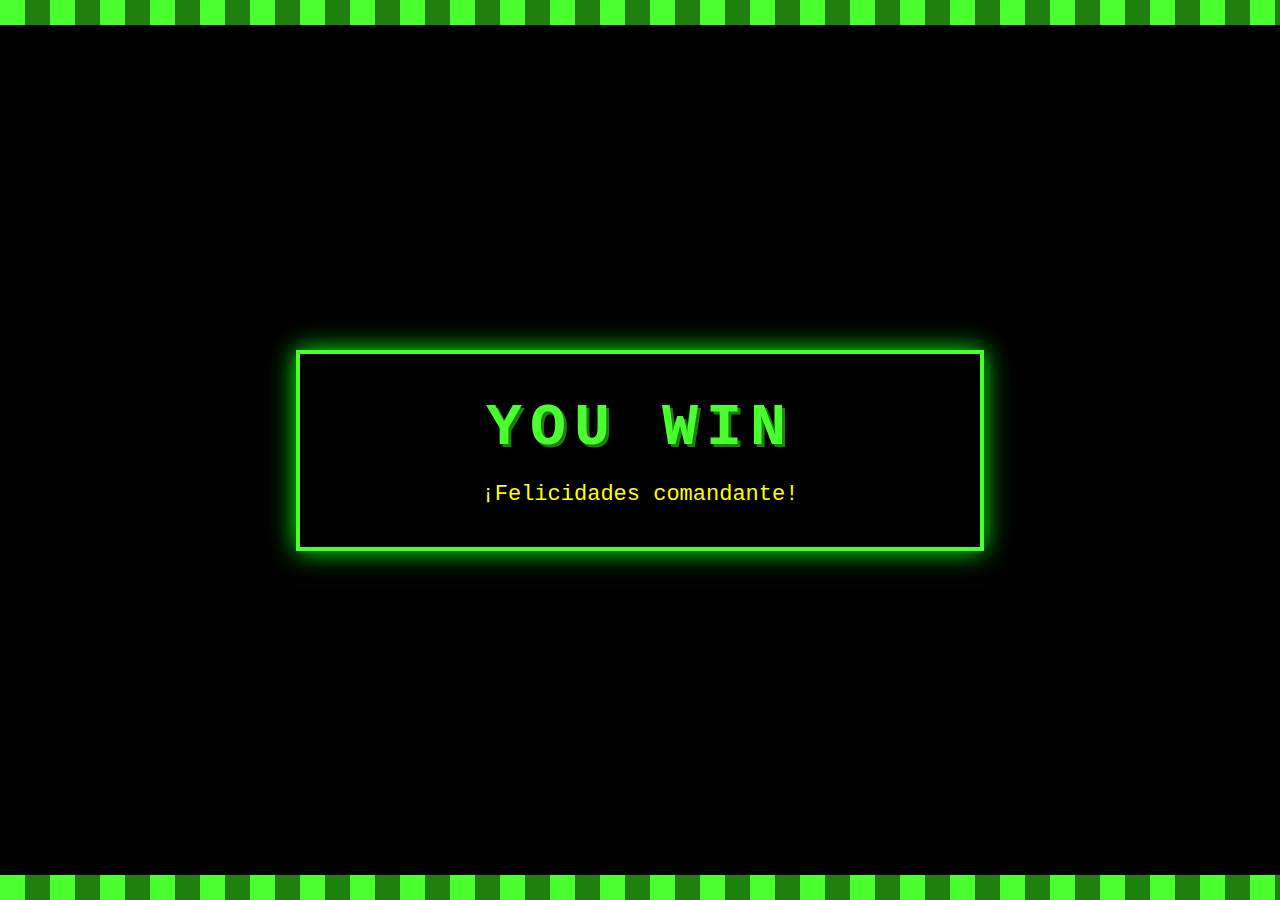
<file: matrix/zip3/game-win.html>
<!DOCTYPE html>
<html lang="es">
<head>
<meta charset="UTF-8">
<title>You Win</title>
<link rel="stylesheet" href="css/styleswin.css">
</head>
<body>

<div class="border-bricks"></div>
<div class="border-bricks-bottom"></div>

<div class="container">

    <div class="title">YOU WIN</div>

    <div class="sub">¡Felicidades comandante!</div>

</div>

<script>
  window.addEventListener('keydown', (e) => {
    if (e.key && e.key.toLowerCase() === 'r') {
      window.location.href = 'index.html';
    }
  });
</script>
<audio autoplay loop>
    <source src="assets/sounds/gamewin.mp3" type="audio/mpeg">
</body>
</html>
</file>
<file: styles.css>
:root {
  --ucb-yellow: #FFCF00;
  --ucb-gray: #5A6675;
  --ucb-blue: #004679;
  --text-light: #ffffff;
}

* {
  box-sizing: border-box;
}

body {
  margin: 0;
  font-family: Arial, sans-serif;
  background-color: var(--text-light);
  color: var(--ucb-gray);
  height: 100vh;
  display: flex;
  flex-direction: column;
}

.container {
  display: flex;
  flex: 1;
  height: 100vh;
  flex-direction: row;
}

.sidebar {
  background-color: var(--ucb-gray);
  color: var(--text-light);
  padding: 1em;
  width: 250px;
  min-width: 200px;
  display: flex;
  flex-direction: column;
  gap: 10px;
}

.sidebar h2 {
  margin-top: 0;
  color: var(--ucb-yellow);
}

.sidebar button {
  background-color: var(--ucb-yellow);
  color: var(--ucb-gray);
  border: none;
  padding: 10px;
  font-weight: bold;
  cursor: pointer;
  border-radius: 4px;
}

.sidebar button:disabled {
  background-color: #ccc;
  color: #666;
  cursor: not-allowed;
}

.canvas-area {
  flex-grow: 1;
  display: flex;
  justify-content: center;
  align-items: center;
  background-color: var(--text-light);
  padding: 1em;
}

.canvas-wrapper {
  width: 90vmin;
  height: 90vmin;
  max-width: 600px;
  max-height: 600px;
}

canvas {
  width: 100%;
  height: 100%;
  border: 2px solid var(--ucb-gray);
}

@media (max-width: 768px) {
  .container {
    flex-direction: column;
  }

  .sidebar {
    width: 100%;
    flex-direction: row;
    flex-wrap: wrap;
    justify-content: center;
  }

  .canvas-area {
    padding: 0.5em;
  }
}
</file>
<file: examen_recuperatorio/styles.css>
:root {
  --ucb-yellow: #FFCF00;
  --ucb-gray: #5A6675;
  --ucb-blue: #004679;
  --text-light: #ffffff;
}

* {
  box-sizing: border-box;
}

body {
  margin: 0;
  font-family: Arial, sans-serif;
  background-color: var(--text-light);
  color: var(--ucb-gray);
  height: 100vh;
  display: flex;
  flex-direction: column;
}

.container {
  display: flex;
  flex: 1;
  height: 100vh;
  flex-direction: row;
}

.sidebar {
  background-color: var(--ucb-gray);
  color: var(--text-light);
  padding: 1em;
  width: 250px;
  min-width: 200px;
  display: flex;
  flex-direction: column;
  gap: 10px;
}

.sidebar h2 {
  margin-top: 0;
  color: var(--ucb-yellow);
}

.sidebar button {
  background-color: var(--ucb-yellow);
  color: var(--ucb-gray);
  border: none;
  padding: 10px;
  font-weight: bold;
  cursor: pointer;
  border-radius: 4px;
}

.sidebar button:disabled {
  background-color: #ccc;
  color: #666;
  cursor: not-allowed;
}

.canvas-area {
  flex-grow: 1;
  display: flex;
  justify-content: center;
  align-items: center;
  background-color: var(--text-light);
  padding: 1em;
}

.canvas-wrapper {
  width: 90vmin;
  height: 90vmin;
  max-width: 600px;
  max-height: 600px;
}

canvas {
  width: 100%;
  height: 100%;
  border: 2px solid var(--ucb-gray);
}

@media (max-width: 768px) {
  .container {
    flex-direction: column;
  }

  .sidebar {
    width: 100%;
    flex-direction: row;
    flex-wrap: wrap;
    justify-content: center;
  }

  .canvas-area {
    padding: 0.5em;
  }
}
</file>
<file: matrix/zip3/css/stylesindex.css>
/* stylesindex.css */
body {
    background-color: black;
    margin: 0;
    padding: 0;
    font-family: "Courier New", monospace;
    display: flex;
    justify-content: center;
    align-items: center;
    height: 100vh;
    color: white;
}

.container {
    text-align: center;
    padding: 40px;
    border: 4px solid #ff4a3b;
    width: 600px;
    background: rgba(0, 0, 0, 0.85);
    box-shadow: 0 0 25px red;
}

.title {
    font-size: 60px;
    color: #ff4a3b;
    letter-spacing: 8px;
    font-weight: bold;
    text-shadow: 3px 3px 0 #70241d;
    margin-bottom: 30px;
}

.tank {
    width: 60px;
    height: 60px;
    margin: 0 auto 25px;
    display: grid;
    grid-template-columns: repeat(8, 1fr);
    grid-template-rows: repeat(8, 1fr);
}

.tank div { background: #c0c0c0; }

.start-btn {
    display: inline-block;
    padding: 12px 30px;
    margin-top: 20px;
    background: yellow;
    color: black;
    font-size: 26px;
    font-weight: bold;
    text-decoration: none;
    border: 3px solid orange;
    border-radius: 6px;
    box-shadow: 0 0 12px yellow;
    transition: 0.2s;
    animation: blink 1s infinite step-end;
}

.start-btn:hover {
    background: white;
    transform: scale(1.1);
    box-shadow: 0 0 15px white;
}

.footer {
    margin-top: 35px;
    font-size: 14px;
    color: #bbbbbb;
}
#lives {
  position: absolute;
  top: 10px;
  left: 10px;
  font-size: 28px;   /* tamaño grande para los corazones */
  font-family: Arial, sans-serif;
  color: red;        /* color rojo para resaltar */
}


@keyframes blink { 50% { opacity: 0; } }

.border-bricks, .border-bricks-bottom {
    position: absolute;
    left: 0; right: 0;
    height: 25px;
    background: repeating-linear-gradient(
        90deg,
        #ff4a3b,
        #ff4a3b 25px,
        #70241d 25px,
        #70241d 50px
    );
}
.border-bricks { top: 0; }
.border-bricks-bottom { bottom: 0; }

/* Ocultar canvas al inicio */
#gameWrapper { display: none; margin-top: 20px; }
#gameCanvas { width: 1000px; height: 1000px; display:block; }
</file>
<file: estilos.css>
/* estiloUCB.css */

body {
    font-family: 'Segoe UI', sans-serif;
    background-color: #f4f6f8;
    color: #333;
    display: flex;
    flex-direction: column;
    align-items: center;
    padding: 40px 20px;
    min-height: 100vh;
}

h2 {
    font-size: 1.8rem;
    margin-bottom: 20px;
    color: #2c3e50;
}

input[type="text"] {
    padding: 10px 15px;
    font-size: 1rem;
    border: 1px solid #ccc;
    border-radius: 6px;
    width: 100%;
    max-width: 300px;
    box-shadow: 0 2px 4px rgba(0,0,0,0.1);
    transition: border-color 0.3s ease;
}

input[type="text"]:focus {
    border-color: #3498db;
    outline: none;
}

button {
    margin-top: 15px;
    padding: 10px 20px;
    font-size: 1rem;
    background-color: #3498db;
    color: white;
    border: none;
    border-radius: 6px;
    cursor: pointer;
    box-shadow: 0 2px 4px rgba(0,0,0,0.1);
    transition: background-color 0.3s ease;
}

button:hover {
    background-color: #2980b9;
}

#resultado {
    margin-top: 25px;
    font-size: 1.2rem;
    color: #27ae60;
    font-weight: 500;
    text-align: center;
}
body.container {
    font-family: 'Segoe UI', sans-serif;
    background-color: #0d0d0d;
    color: #f5c518; /* dorado */
    display: flex;
    justify-content: center;
    align-items: center;
    height: 100vh;
}

.card {
    background-color: #1a1a1a;
    padding: 40px;
    border-radius: 12px;
    box-shadow: 0 0 20px rgba(245, 197, 24, 0.3);
    width: 100%;
    max-width: 420px;
    text-align: center;
}

.titulo {
    font-size: 1.8em;
    margin-bottom: 25px;
    color: #f5c518;
}

.input-text {
    width: 100%;
    padding: 12px;
    margin-bottom: 20px;
    border: 1px solid #f5c518;
    border-radius: 8px;
    background-color: #0d0d0d;
    color: #f5c518;
}

.input-text::placeholder {
    color: #999;
}

.botonera {
    display: flex;
    flex-direction: column;
    gap: 12px;
}

.btn {
    padding: 12px;
    font-size: 1em;
    border: none;
    border-radius: 8px;
    background-color: #f5c518;
    color: #0d0d0d;
    cursor: pointer;
    transition: background-color 0.3s ease, transform 0.2s ease;
}

.btn:hover {
    background-color: #d4a017;
    transform: scale(1.02);
}

.btn-danger {
    background-color: #a00;
    color: #fff;
}

.btn-danger:hover {
    background-color: #800;
}

/* Cuadros individuales para cada número */
.cuadro-lista {
    display: flex;
    flex-wrap: wrap;
    gap: 10px;
    justify-content: center;
    margin-top: 20px;
}

.cuadro {
    background-color: #f5c518;
    color: #0d0d0d;
    padding: 10px 15px;
    border-radius: 8px;
    font-weight: bold;
    font-size: 1.2em;
    box-shadow: 0 2px 6px rgba(0, 0, 0, 0.3);
}
</file>
<file: zip/css/styles.css>
body {
  margin: 0;
  display: flex;
  justify-content: center;
  align-items: center;
  height: 100vh;
  background-color: #eee;
}

.canvas-wrapper {
  width: 90vmin;
  height: 90vmin;
  max-width: 600px;
  max-height: 600px;
}

canvas {
  width: 100%;
  height: 100%;
  border: 2px solid #333;
  background-color: #fff;
}
body {
        background-color: black;
        margin: 0;
        padding: 0;
        font-family: "Courier New", monospace;
        display: flex;
        justify-content: center;
        align-items: center;
        height: 100vh;
        color: white;
    }

    .container {
        text-align: center;
        padding: 40px;
        border: 4px solid #ff4a3b;
        width: 600px;
        background: rgba(0, 0, 0, 0.85);
        box-shadow: 0 0 25px red;
    }

    /* Título estilo ladrillo */
    .title {
        font-size: 60px;
        color: #ff4a3b;
        letter-spacing: 8px;
        font-weight: bold;
        text-shadow: 3px 3px 0 #70241d;
        margin-bottom: 30px;
    }

    /* Tanque pixel art hecho con CSS */
    .tank {
        width: 60px;
        height: 60px;
        margin: 0 auto 25px;
        display: grid;
        grid-template-columns: repeat(8, 1fr);
        grid-template-rows: repeat(8, 1fr);
    }

    .tank div {
        background: #c0c0c0;
    }

    /* Representación manual del tanque */
    .tank div:nth-child(n+1):nth-child(-n+8),
    .tank div:nth-child(9), .tank div:nth-child(16),
    .tank div:nth-child(49), .tank div:nth-child(56),
    .tank div:nth-child(n+57):nth-child(-n+64) {
        background: transparent;
    }

    /* Botón JUGAR AHORA */
    .start-btn {
        display: inline-block;
        padding: 12px 30px;
        margin-top: 20px;
        background: yellow;
        color: black;
        font-size: 26px;
        font-weight: bold;
        text-decoration: none;
        border: 3px solid orange;
        border-radius: 6px;
        box-shadow: 0 0 12px yellow;
        transition: 0.2s;
        animation: blink 1s infinite step-end;
    }

    .start-btn:hover {
        background: white;
        transform: scale(1.1);
        box-shadow: 0 0 15px white;
    }

    /* Texto de copyright */
    .footer {
        margin-top: 35px;
        font-size: 14px;
        color: #bbbbbb;
    }

    /* Animación tipo parpadeo retro */
    @keyframes blink {
        50% { opacity: 0; }
    }

    /* Bordes tipo "marco de ladrillos" */
    .border-bricks {
        position: absolute;
        top: 0;
        left: 0;
        right: 0;
        height: 25px;
        background: repeating-linear-gradient(
            90deg,
            #ff4a3b,
            #ff4a3b 25px,
            #70241d 25px,
            #70241d 50px
        );
    }

    .border-bricks-bottom {
        position: absolute;
        bottom: 0;
        left: 0;
        right: 0;
        height: 25px;
        background: repeating-linear-gradient(
            90deg,
            #ff4a3b,
            #ff4a3b 25px,
            #70241d 25px,
            #70241d 50px
        );
    }
</file>
<file: matrix/zip3/css/stylesover.css>
body {
        background-color: black;
        margin: 0;
        padding: 0;
        font-family: "Courier New", monospace;
        display: flex;
        justify-content: center;
        align-items: center;
        height: 100vh;
        color: white;
    }

    .container {
        text-align: center;
        padding: 40px;
        border: 4px solid #ff4a3b;
        width: 600px;
        background: rgba(0, 0, 0, 0.85);
        box-shadow: 0 0 25px red;
    }

    .title {
        font-size: 60px;
        color: #ff4a3b;
        letter-spacing: 8px;
        font-weight: bold;
        text-shadow: 3px 3px 0 #70241d;
        animation: blink 1s infinite step-end;
    }

    .sub {
        margin-top: 20px;
        font-size: 22px;
        color: yellow;
    }

    @keyframes blink {
        50% { opacity: 0; }
    }

    .border-bricks, .border-bricks-bottom {
        position: absolute;
        left: 0;
        right: 0;
        height: 25px;
        background: repeating-linear-gradient(
            90deg,
            #ff4a3b,
            #ff4a3b 25px,
            #70241d 25px,
            #70241d 50px
        );
    }

    .border-bricks {
        top: 0;
    }

    .border-bricks-bottom {
        bottom: 0;
    }
</file>
<file: matrix/zip3/css/styleswin.css>
body {
        background-color: black;
        margin: 0;
        padding: 0;
        font-family: "Courier New", monospace;
        display: flex;
        justify-content: center;
        align-items: center;
        height: 100vh;
        color: white;
    }

    .container {
        text-align: center;
        padding: 40px;
        border: 4px solid #4aff2e;
        width: 600px;
        background: rgba(0, 0, 0, 0.85);
        box-shadow: 0 0 25px #00ff00;
    }

    .title {
        font-size: 60px;
        color: #4aff2e;
        letter-spacing: 8px;
        font-weight: bold;
        text-shadow: 3px 3px 0 #1f8010;
        animation: blink 1s infinite step-end;
    }

    .sub {
        margin-top: 20px;
        font-size: 22px;
        color: yellow;
    }

    @keyframes blink {
        50% { opacity: 0; }
    }

    .border-bricks, .border-bricks-bottom {
        position: absolute;
        left: 0;
        right: 0;
        height: 25px;
        background: repeating-linear-gradient(
            90deg,
            #4aff2e,
            #4aff2e 25px,
            #1f8010 25px,
            #1f8010 50px
        );
    }

    .border-bricks {
        top: 0;
    }

    .border-bricks-bottom {
        bottom: 0;
    }
</file>
